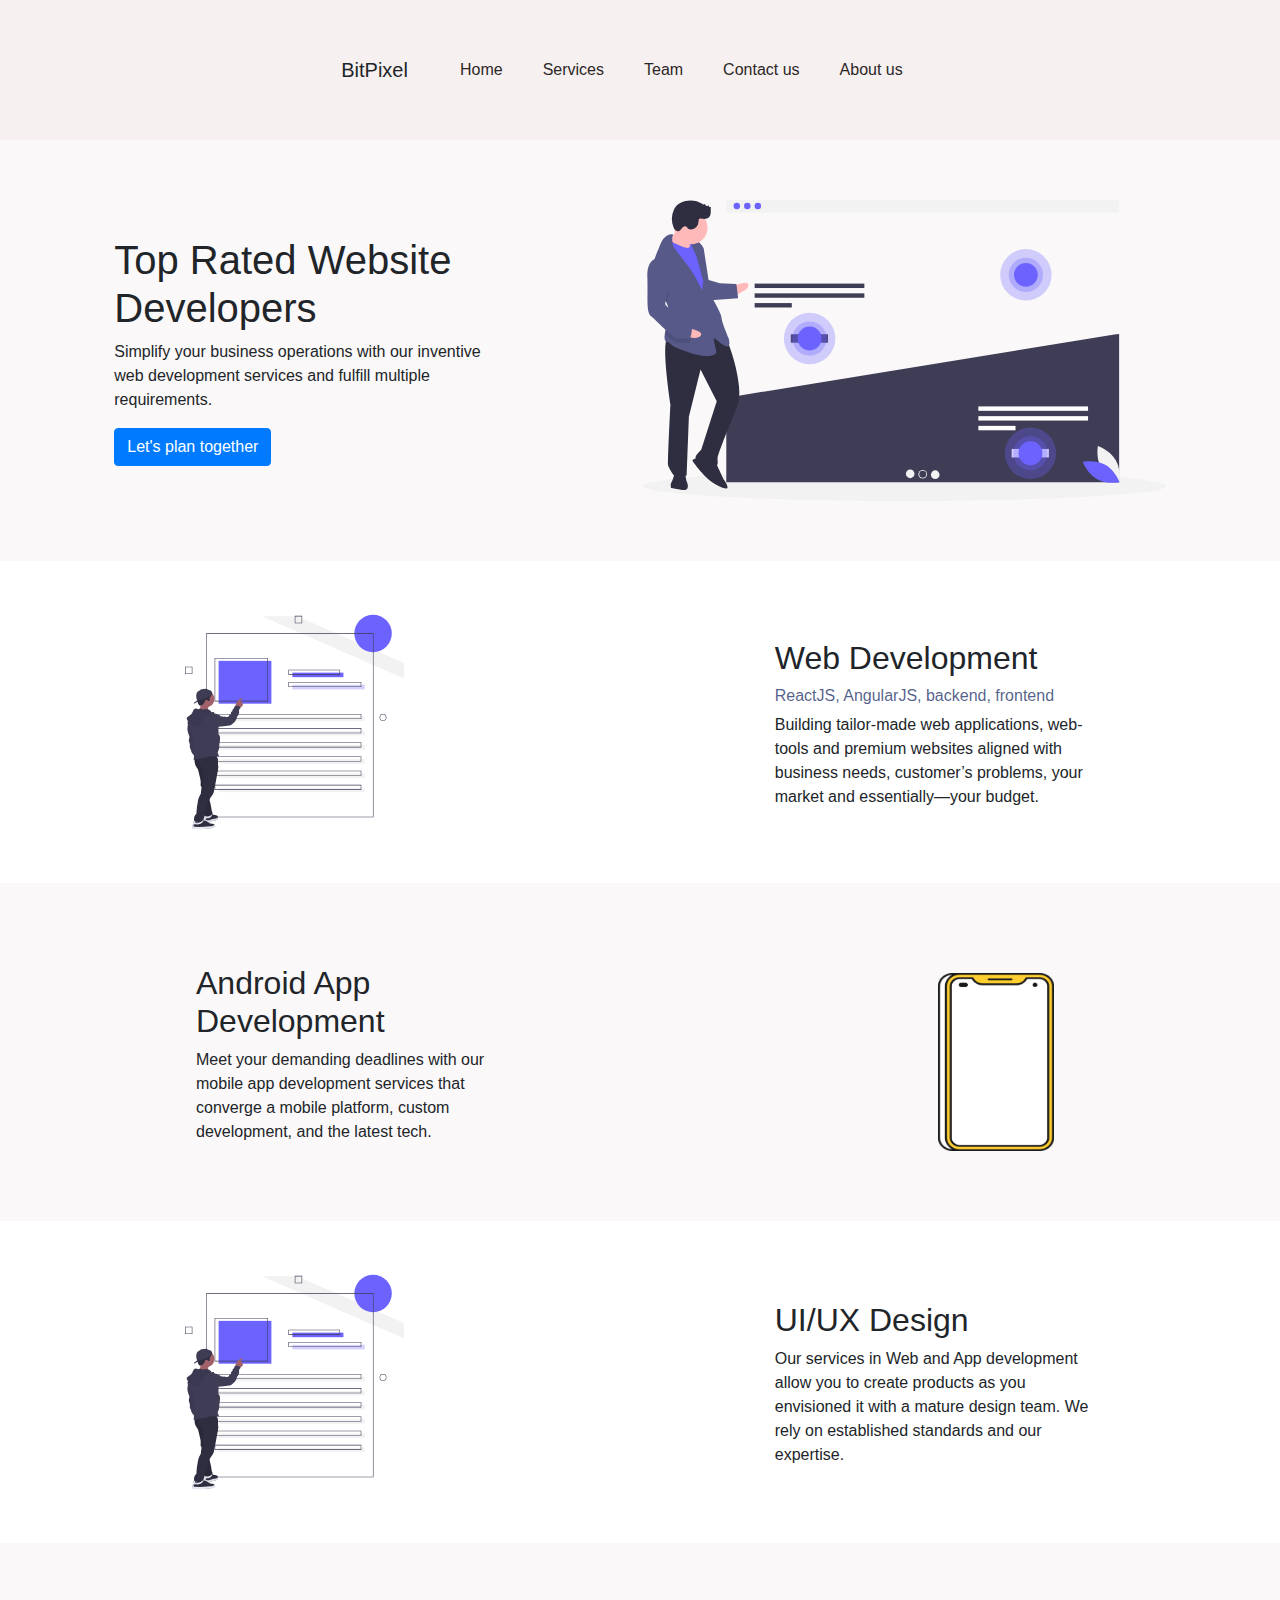
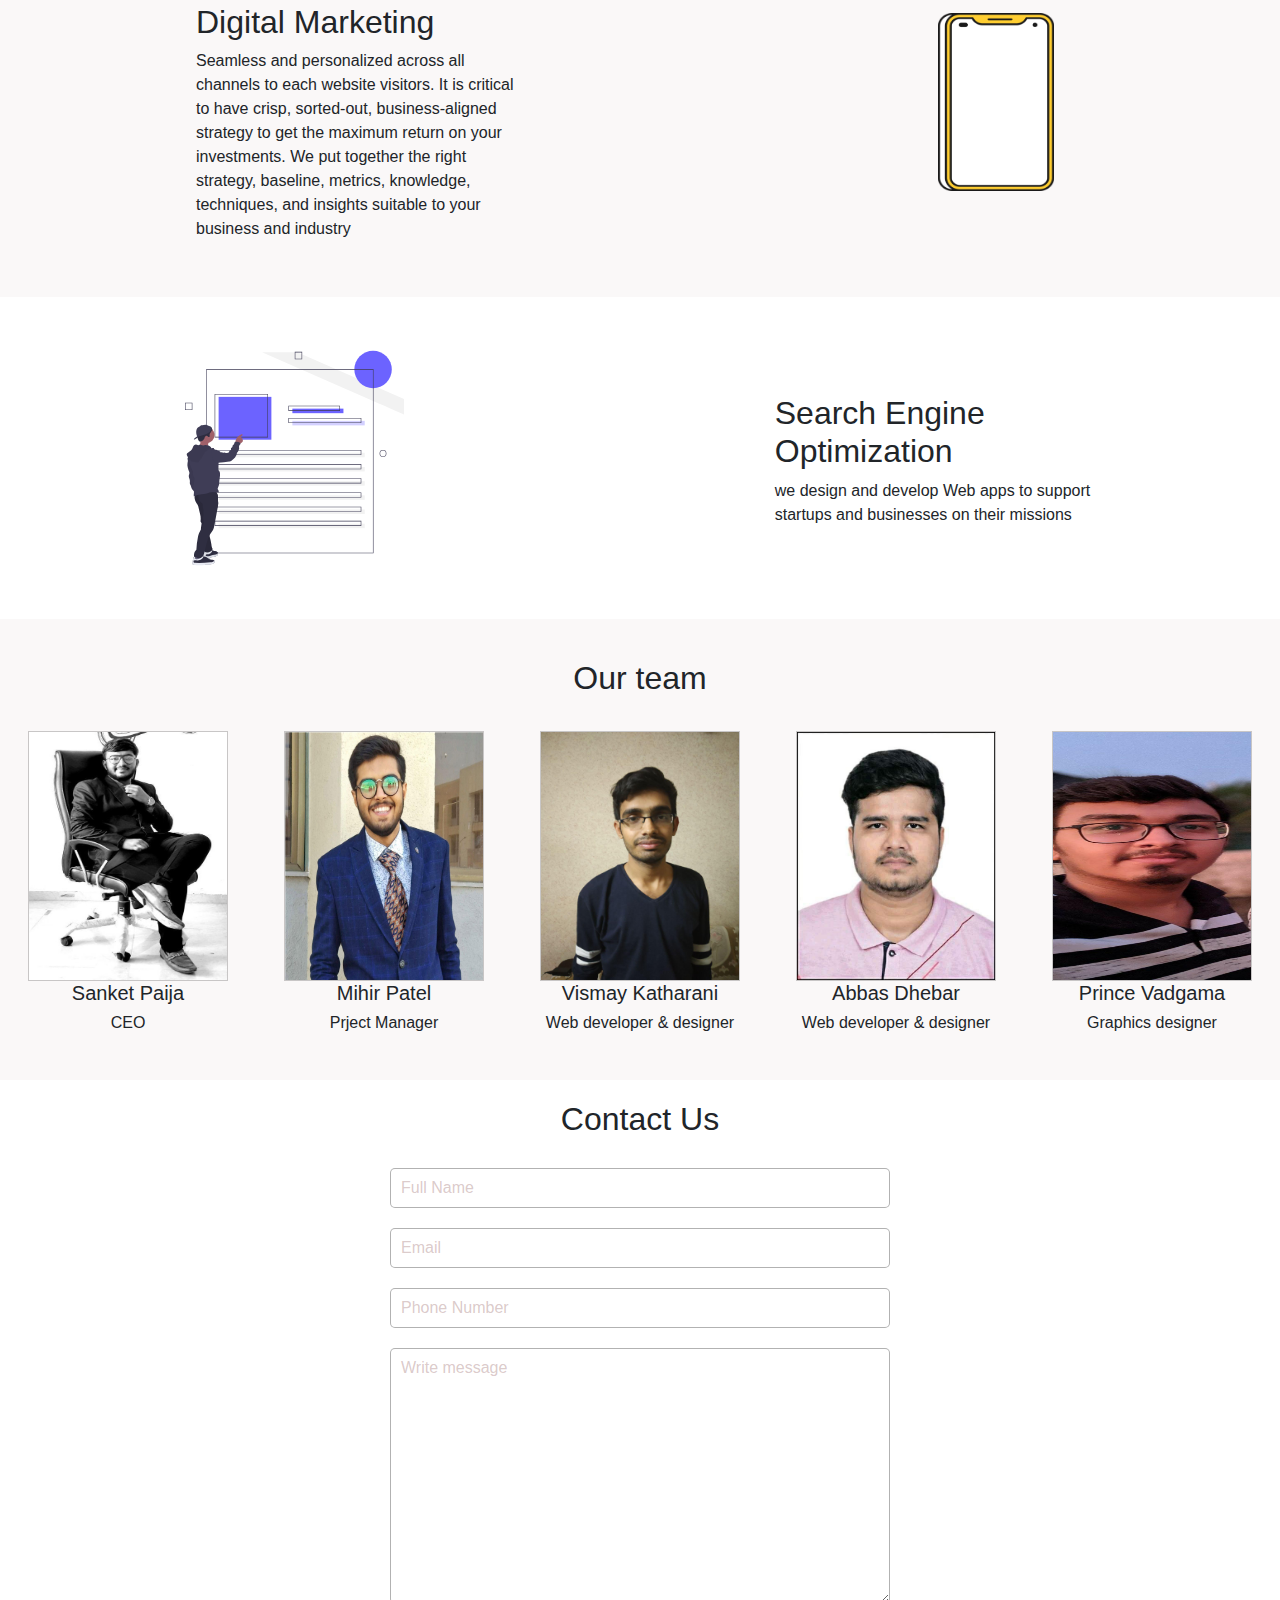
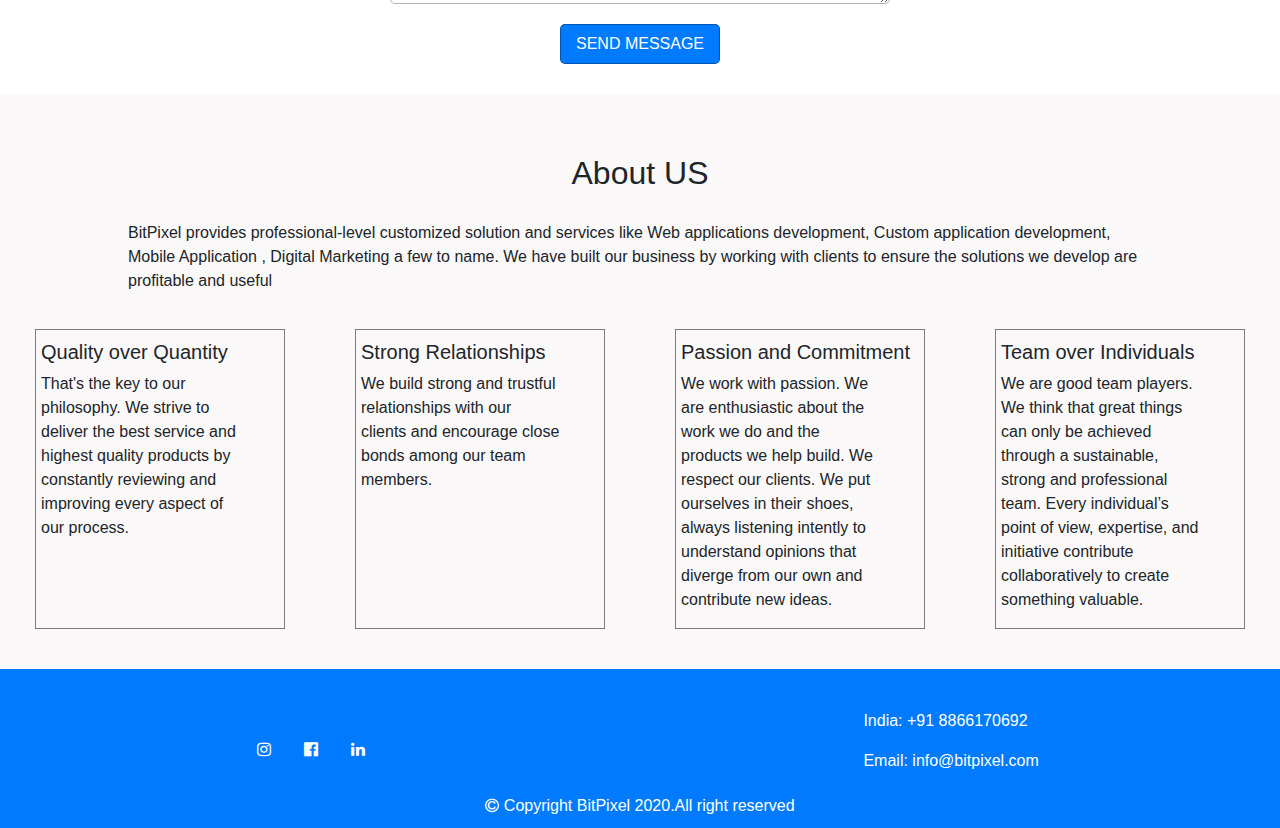
<file: index.html>
<!DOCTYPE html>
<html lang="en-US">
<head>
    <meta charset="UTF-8"/>
    <meta name="viewport" content="width=device-width">
    <title>Web Design , Web Development Company, App Development Company, Digital Marketing Company in India </title>
    <meta name="description" content="We develop and design Website, Apps and provides Digital Marketing services"/>
    
    <link rel="stylesheet" href="https://maxcdn.bootstrapcdn.com/bootstrap/4.5.0/css/bootstrap.min.css">
    <link rel="stylesheet" href="https://stackpath.bootstrapcdn.com/font-awesome/4.7.0/css/font-awesome.min.css">
    <link rel="stylesheet" type="text/css" href="css/style.css">
    <script src="https://ajax.googleapis.com/ajax/libs/jquery/3.5.1/jquery.min.js"></script>
    <script src="https://cdnjs.cloudflare.com/ajax/libs/popper.js/1.16.0/umd/popper.min.js"></script>
    <script src="https://maxcdn.bootstrapcdn.com/bootstrap/4.5.0/js/bootstrap.min.js"></script>


</head>
<body>
    <nav class="nav" id="nav">
        
        <span class="navbar-brand active editBrand" href="index.html">BitPixel</span>
        <div class="nt navbar-toggler" data-toggle="collapse" data-target="#cNav">
            <i class="fa fa-bars" aria-hidden="true"></i>
        </div>
        <div class="navbar">
            <a class="nav-link" href="index.html">Home</a>
            <a class="nav-link" href="#services">Services</a>
            <a class="nav-link " href="#team">Team</a>
            <a class="nav-link " href="#contact">Contact us</a>
            <a class="nav-link " href="#about">About us</a>
        </div>
        <div class="collapse navbar-collapse navBar" id="cNav">
            <ul class="nav navbar-nav custom">
                <li class="nav-item"><a class="nav-link  " href="index.html">Home</a></li> 
                <li class="nav-item"><a class="nav-link" href="#services">Services</a></li> 
                <li class="nav-item"><a class="nav-link " href="#team">Team</a></li> 
                <li class="nav-item"><a class="nav-link " href="#contact">Contact us</a></li> 
                <li class="nav-item"><a class="nav-link " href="#about">About us</a></li> 
            </ul>
        </div>
        
        
    
    </nav>

    

    <section class="scontainer">
            <div class="part">
            <h1>Top Rated Website Developers</h1>
            <p>Simplify your business operations with our inventive web development services and fulfill multiple requirements.</p>
            <a name="" id="" class="btn btn-primary" href="#contact" role="button">Let's plan together</a>
        </div>
        <img src="image/undraw_heatmap_uyye.svg">
    </section>
<div class="services" id="services">


    <div class="service service1"  >
        <img src="image/webdevlopment2.svg">
        <div class="section align-self-center">
            <h2>Web Development</h2>
            <h6>ReactJS, AngularJS, backend, frontend</h6>
            <p>Building tailor-made web applications, web-tools and premium websites aligned with business needs, customer’s problems, your market and essentially—your budget.</p>
        </div>
    </div>
    <div class="service service2">
    
        <div class="section align-self-center ">
            <h2>Android App Development</h2>
            <p>Meet your demanding deadlines with our mobile app development services that converge a mobile platform, custom development, and the latest tech.</p>
        </div>
        
        <img src="image/mobile.png">
    </div>

    <div class="service service3 ">
        <img src="image/webdevlopment2.svg">
        <div class="section align-self-center">
            <h2>UI/UX Design</h2>
            <p>Our services in Web and App development allow you to create products as you envisioned it with a mature design team. We rely on established standards and our expertise.</p>
        </div>
    </div>

    <div class="service service4">
    
        <div class="section align-self-center">
            <h2>Digital Marketing</h2>
            <p>Seamless and personalized across all channels to each website visitors. It is critical to have crisp, sorted-out, business-aligned strategy to get the maximum return on your investments. We put together the right strategy, baseline, metrics, knowledge, techniques, and insights suitable to your business and industry</p>
        </div>
        
        <img src="image/mobile.png">
    </div>

    <div class="service service5">
        <img src="image/webdevlopment2.svg">
        <div class="section align-self-center">
            <h2>Search Engine Optimization</h2>
            <p>we design and develop Web apps to support startups and businesses on their missions</p>
        </div>
    </div>
</div>
    <section class="team" id="team">
        <h2>Our team</h2>
        <div class="team-container">
        <div class="member member1">
            <img src="image/sanket.jpg" alt="Sanket">
            <h5>Sanket Paija</h5>
            <h6>CEO</h6>
        </div>
        <div class="member member2">
            <img src="image/Mihir.jpg" alt="Mihir">
            <h5>Mihir Patel</h5>
            <h6>Prject Manager</h6>
        </div>
        <div class="member member3">
            <img src="image/Vismay.jpg" alt="Vismay">
            <h5>Vismay Katharani</h5>
            <h6>Web developer & designer</h6>   
        </div>
        <div class="member member4">
            <img src="image/Abbas.jpg" alt="Abbas">
            <h5>Abbas Dhebar</h5>
            <h6>Web developer & designer</h6>
        </div>
        <div class="member member5">
            <img src="image/Prince.jpg" alt="Prince">
            <h5>Prince Vadgama</h5>
            <h6>Graphics designer</h6>
        </div>
    </div>
    </section>

    <div class="contact" id="contact">
        <h2>Contact Us</h2>
        <div class="contact-container">
            <input type="text" name="fname" id="fname" placeholder="Full Name" >
            <input type="email" name="email" id="email" placeholder="Email">
            <input type="tel" name="phone" id="phone" placeholder="Phone Number" >
            <textarea name="message" id="message" placeholder="Write message" cols="30" rows="10"></textarea>
            <input type="submit" class="btn btn-primary" value="SEND MESSAGE" name="submit">
        </div>
    </div>

    <div class="about" id="about">
        
        <h2>About US</h2>
        <p>BitPixel provides professional-level customized solution and services like Web applications development, 
        Custom application development, Mobile Application , 
        Digital Marketing a few to name. We have built our business by working with clients to ensure the solutions 
        we develop are profitable and useful</p>
        <div class="values">
            <div class="value value1">
                <h5>Quality over Quantity</h5>
                <p>That's the key to our philosophy. We strive to deliver the best service and highest quality products by constantly reviewing and improving every aspect of our process.</p>
            </div>
            <div class="value value2">
                <h5>Strong Relationships</h5>
                <p>We build strong and trustful relationships with our clients and encourage close bonds among our team members.</p>
            </div>
            <div class="value value3">
                <h5>Passion and Commitment</h5>
                <p>  We work with passion. We are enthusiastic about the work we do and the products we help build. We respect our clients. We put ourselves in their shoes, always listening intently to understand opinions that diverge from our own and contribute new ideas.
                    </p>
            </div>
            <div class="value value4">
                <h5>Team over Individuals</h5>
                <p>We are good team players. We think that great things can only be achieved through a sustainable, strong and professional team. Every individual’s point of view, expertise, and initiative contribute collaboratively to create something valuable.</p>
            </div>
        </div>
    </div>
    <footer class="bg-primary" >
        
    <div class="contact">
        
        <div class="social">
            <i class="fa fa-instagram" aria-hidden="true"></i>
            <i class="fa fa-facebook-official" aria-hidden="true"></i>
            <i class="fa fa-linkedin" aria-hidden="true"></i>
        </div>
        <div class="office">
            <p>India: +91 8866170692 </p>
            <p>Email: info@bitpixel.com</p>
        </div> 
    </div>

    <p class="copyright" > <i class="fa fa-copyright" aria-hidden="true"></i> Copyright BitPixel 2020.All right reserved</p>
    </footer>

    <script src="js/script.js"></script>

</body>
</html>
</file>
<file: css/style.css>
nav {
  width: 100%;
  background-color: #f7f0f0;
  padding: 30px 0;
  display: -webkit-box;
  display: -ms-flexbox;
  display: flex;
  -webkit-box-align: center;
      -ms-flex-align: center;
          align-items: center;
  -webkit-box-pack: center;
      -ms-flex-pack: center;
          justify-content: center;
}

nav .navBar {
  display: none;
  margin: 0;
}

nav .navbar {
  display: -webkit-box;
  display: -ms-flexbox;
  display: flex;
}

nav .navbar a {
  padding: 1.25rem;
}

nav .navbar a.navbar-brand {
  color: black;
}

nav .navbar a.nav-link {
  color: #2c2727;
}

nav .nt {
  display: none;
}

.scontainer {
  background-color: #faf8f8;
  display: -webkit-box;
  display: -ms-flexbox;
  display: flex;
  -ms-flex-wrap: wrap;
      flex-wrap: wrap;
  -ms-flex-pack: distribute;
      justify-content: space-around;
  padding: 60px 0;
}

.scontainer .part {
  -ms-flex-item-align: center;
      -ms-grid-row-align: center;
      align-self: center;
  width: 18.75rem;
}

.scontainer .part h1 {
  width: 340px;
}

.scontainer .part p {
  width: 370px;
}

.scontainer img {
  width: 32.6875rem;
}

.services .service {
  display: -webkit-box;
  display: -ms-flexbox;
  display: flex;
  -ms-flex-wrap: wrap;
      flex-wrap: wrap;
  -ms-flex-pack: distribute;
      justify-content: space-around;
  padding: 50px 0;
}

.services .service .section {
  margin-top: 20px;
  width: 20rem;
}

.services .service .section h6 {
  color: rgba(26, 46, 102, 0.76);
}

.services .service img {
  width: 13.6875rem;
  padding: 0;
  height: 13.875rem;
}

.services .service2 {
  padding: 40px 0;
  background-color: #faf8f8;
}

.services .service2 img {
  margin-top: 20px;
  width: 11rem;
  padding: 30px;
  height: 14.875rem;
}

.services .service4 {
  padding: 40px 0;
  background-color: #faf8f8;
}

.services .service4 img {
  padding: 30px;
  height: 14.875rem;
  width: 11rem;
}

.team {
  background-color: #faf8f8;
  width: 100%;
  padding: 40px 0;
}

.team h2 {
  text-align: center;
  padding-bottom: 25px;
}

.team .team-container {
  display: -webkit-box;
  display: -ms-flexbox;
  display: flex;
  -ms-flex-wrap: wrap;
      flex-wrap: wrap;
  -ms-flex-pack: distribute;
      justify-content: space-around;
}

.team .team-container .member {
  text-align: center;
}

.team .team-container .member img {
  width: 200px;
  height: 250px;
  border: 1px solid rgba(0, 0, 0, 0.2);
}

.contact {
  display: -webkit-box;
  display: -ms-flexbox;
  display: flex;
  -webkit-box-orient: vertical;
  -webkit-box-direction: normal;
      -ms-flex-direction: column;
          flex-direction: column;
  -webkit-box-align: center;
      -ms-flex-align: center;
          align-items: center;
}

.contact h2 {
  margin: 20px 0;
}

.contact .contact-container {
  display: -webkit-box;
  display: -ms-flexbox;
  display: flex;
  -webkit-box-orient: vertical;
  -webkit-box-direction: normal;
      -ms-flex-direction: column;
          flex-direction: column;
}

.contact .contact-container input, .contact .contact-container textarea {
  margin: 10px;
  border: 1px solid rgba(0, 0, 0, 0.3);
  width: 500px;
  padding: 7px 10px;
  border-radius: 5px;
  -webkit-border-radius: 5px;
  -moz-border-radius: 5px;
  -ms-border-radius: 5px;
  -o-border-radius: 5px;
}

.contact .contact-container input::-webkit-input-placeholder, .contact .contact-container textarea::-webkit-input-placeholder {
  color: rgba(163, 119, 119, 0.4);
}

.contact .contact-container input:-ms-input-placeholder, .contact .contact-container textarea:-ms-input-placeholder {
  color: rgba(163, 119, 119, 0.4);
}

.contact .contact-container input::-ms-input-placeholder, .contact .contact-container textarea::-ms-input-placeholder {
  color: rgba(163, 119, 119, 0.4);
}

.contact .contact-container input::placeholder, .contact .contact-container textarea::placeholder {
  color: rgba(163, 119, 119, 0.4);
}

.contact .contact-container .btn {
  width: 160px;
  -ms-flex-item-align: center;
      -ms-grid-row-align: center;
      align-self: center;
}

.about {
  display: -webkit-box;
  display: -ms-flexbox;
  display: flex;
  margin-top: 20px;
  -webkit-box-orient: vertical;
  -webkit-box-direction: normal;
      -ms-flex-direction: column;
          flex-direction: column;
  background-color: #faf8f8;
  padding: 40px 0;
}

.about h2 {
  text-align: center;
  padding: 20px 0;
}

.about p {
  width: 80%;
  -ms-flex-item-align: center;
      -ms-grid-row-align: center;
      align-self: center;
}

.about .values {
  margin-top: 20px;
  display: -webkit-box;
  display: -ms-flexbox;
  display: flex;
  -ms-flex-pack: distribute;
      justify-content: space-around;
  -ms-flex-wrap: wrap;
      flex-wrap: wrap;
}

.about .values .value {
  width: 250px;
  height: 300px;
  border: 1px solid rgba(0, 0, 0, 0.5);
  padding: 10px 5px;
}

.about .values .value p {
  width: 200px;
}

footer {
  width: 100%;
  padding: 40px 0 10px 0;
  color: white;
}

footer .contact {
  display: -webkit-box;
  display: -ms-flexbox;
  display: flex;
  -webkit-box-orient: horizontal;
  -webkit-box-direction: normal;
      -ms-flex-direction: row;
          flex-direction: row;
  -ms-flex-pack: distribute;
      justify-content: space-around;
}

footer .contact .social {
  width: 140px;
  display: -webkit-box;
  display: -ms-flexbox;
  display: flex;
  -ms-flex-pack: distribute;
      justify-content: space-around;
  -webkit-box-align: center;
      -ms-flex-align: center;
          align-items: center;
}

footer p.copyright {
  text-align: center;
  padding: 5px 0 0 0;
  margin-bottom: 0;
}

@media only screen and (max-width: 600px) {
  nav {
    background-color: #f7f0f0;
    padding: 30px 0;
    display: -webkit-box;
    display: -ms-flexbox;
    display: flex;
  }
  nav .navBar {
    display: block;
  }
  nav .navBar .custom {
    text-align: center;
    width: 83%;
  }
  nav .navbar {
    display: none;
  }
  nav .editBrand {
    width: 80%;
    margin: 0;
    text-align: center;
  }
  nav a {
    padding: 0.25rem 0;
    display: block;
  }
  nav a.navbar-brand {
    color: black;
  }
  nav a.nav-link {
    color: #2c2727;
  }
  nav .nt {
    display: block;
  }
}

@media only screen and (max-width: 600px) and (max-width: 950px) {
  .scontainer {
    background-color: #faf8f8;
    display: -webkit-box;
    display: -ms-flexbox;
    display: flex;
    -ms-flex-wrap: wrap-reverse;
        flex-wrap: wrap-reverse;
    -ms-flex-pack: distribute;
        justify-content: space-around;
    padding: 60px 0;
  }
  .scontainer .part {
    -ms-flex-item-align: center;
        -ms-grid-row-align: center;
        align-self: center;
    width: 400px;
    margin-top: 30px;
  }
  .scontainer img {
    width: 22.6875rem;
  }
}

@media only screen and (max-width: 500px) {
  .team .member img {
    width: 300px;
    height: 280px;
  }
  .contact {
    display: -webkit-box;
    display: -ms-flexbox;
    display: flex;
    -webkit-box-orient: vertical;
    -webkit-box-direction: normal;
        -ms-flex-direction: column;
            flex-direction: column;
    -webkit-box-align: center;
        -ms-flex-align: center;
            align-items: center;
  }
  .contact h2 {
    margin: 20px 0;
  }
  .contact .contact-container {
    display: -webkit-box;
    display: -ms-flexbox;
    display: flex;
    -webkit-box-orient: vertical;
    -webkit-box-direction: normal;
        -ms-flex-direction: column;
            flex-direction: column;
  }
  .contact .contact-container input, .contact .contact-container textarea {
    margin: 10px;
    border: 1px solid rgba(0, 0, 0, 0.3);
    width: 300px;
    padding: 7px 10px;
    border-radius: 5px;
    -webkit-border-radius: 5px;
    -moz-border-radius: 5px;
    -ms-border-radius: 5px;
    -o-border-radius: 5px;
  }
  .contact .contact-container input::-webkit-input-placeholder, .contact .contact-container textarea::-webkit-input-placeholder {
    color: rgba(163, 119, 119, 0.4);
  }
  .contact .contact-container input:-ms-input-placeholder, .contact .contact-container textarea:-ms-input-placeholder {
    color: rgba(163, 119, 119, 0.4);
  }
  .contact .contact-container input::-ms-input-placeholder, .contact .contact-container textarea::-ms-input-placeholder {
    color: rgba(163, 119, 119, 0.4);
  }
  .contact .contact-container input::placeholder, .contact .contact-container textarea::placeholder {
    color: rgba(163, 119, 119, 0.4);
  }
  .contact .contact-container .btn {
    width: 160px;
    -ms-flex-item-align: center;
        -ms-grid-row-align: center;
        align-self: center;
  }
}
/*# sourceMappingURL=style.css.map */
</file>
